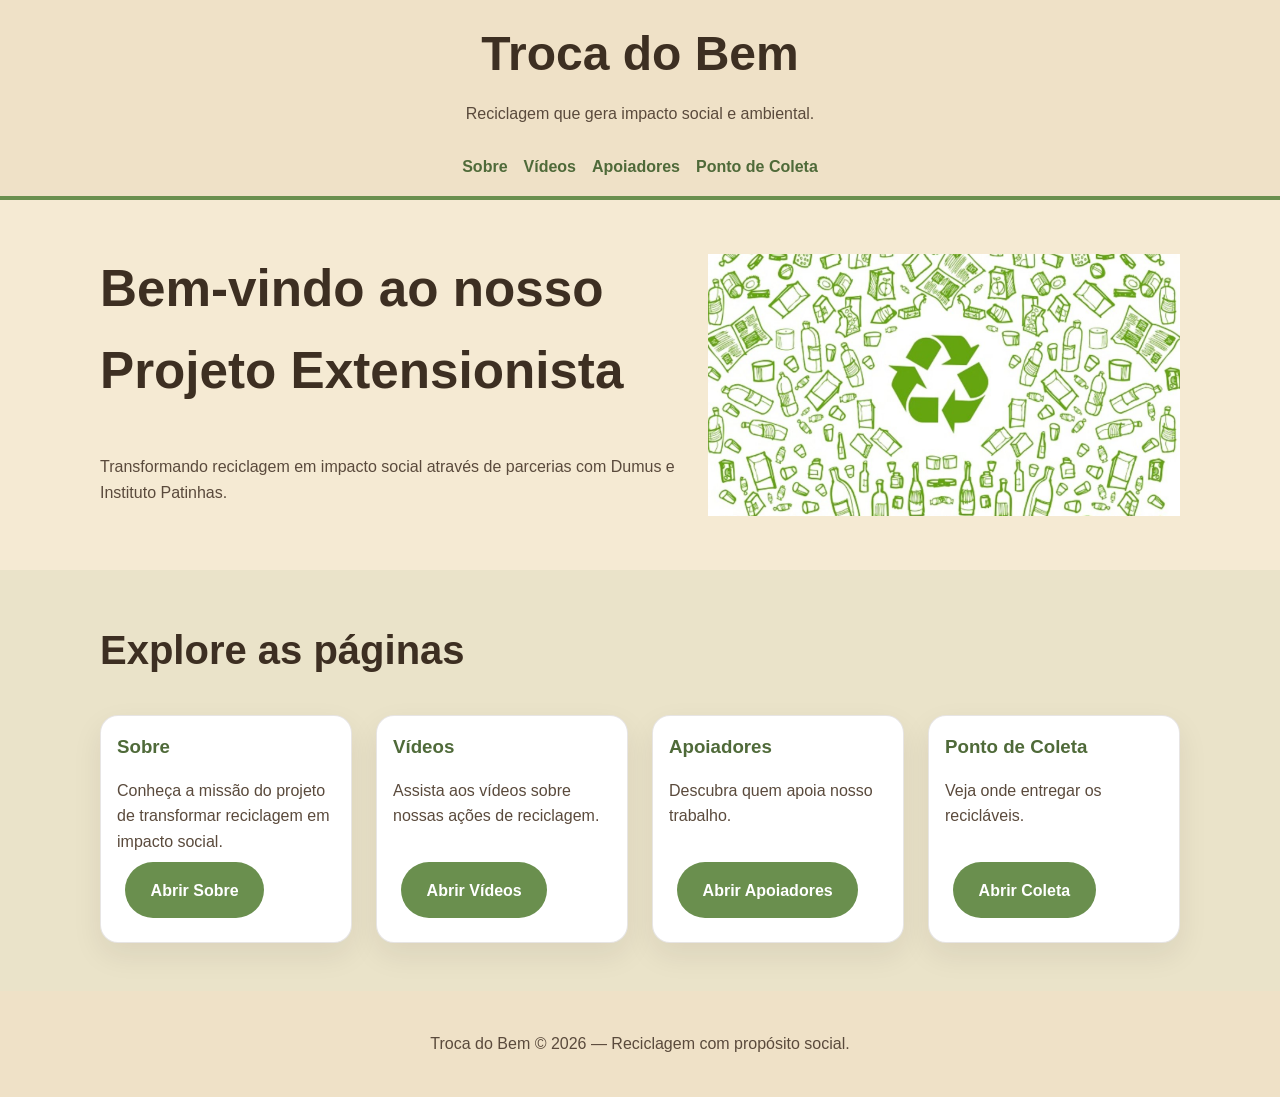
<file: index.html>
<!DOCTYPE html>
<html lang="pt-BR">
<head>
  <meta charset="UTF-8">
  <meta name="viewport" content="width=device-width, initial-scale=1.0">
  <title>Troca do Bem</title>
  <link rel="stylesheet" href="styles.css">
   <link rel="icon" type="image/x-icon" href="https://encrypted-tbn0.gstatic.com/images?q=tbn:ANd9GcQZ1D52tYzVsmwzxXEYcS22fp1oZnCSaP7-TQ&s">
</head>
<body>
  <header class="site-header">
    <div class="container">
      <div class="brand">
        <h1>Troca do Bem</h1>
        <p>Reciclagem que gera impacto social e ambiental.</p>
      </div>
      <button class="mobile-menu-toggle" type="button" aria-label="Abrir menu">
        <span></span>
        <span></span>
        <span></span>
      </button>
      <nav class="main-nav">
        <a href="sobre.html">Sobre</a>
        <!-- <a href="grupo.html">Grupo</a> -->
        <a href="videos.html">Vídeos</a>
        <a href="apoiadores.html">Apoiadores</a>
        <a href="coleta.html">Ponto de Coleta</a>
      </nav>
    </div>
  </header>

  <main>
    <section class="hero">
      <div class="container hero-content">
        <div>
          <h2>Bem-vindo ao nosso Projeto Extensionista</h2>
          <p>Transformando reciclagem em impacto social através de parcerias com Dumus e Instituto Patinhas.</p>
        </div>
        <img src="Imagem/capa-10.png" alt="Reciclagem e animais">
      </div>
    </section>

    <section class="section section-soft">
      <div class="container">
        <h2>Explore as páginas</h2>
        <div class="grid cards">
          <article class="card">
            <h3>Sobre</h3>
            <p>Conheça a missão do projeto de transformar reciclagem em impacto social.</p>
            <a class="button" href="sobre.html">Abrir Sobre</a>
          </article>
          <!--<article class="card">
            <h3>Dumus</h3>
            <p>Saiba como Dumus transforma reciclagem em remédios e assistência de saúde para a comunidade.</p>
            <a class="button" href="dumus.html">Abrir Dumus</a>
          </article>-->
          <!--<article class="card">
            <h3>Instituto Patinhas</h3>
            <p>Descubra como Instituto Patinhas usa reciclagem para cuidar de animais necessitados.</p>
            <a class="button" href="instituto-patinhas.html">Abrir Instituto Patinhas</a>
          </article>
          <article class="card">
            <h3>Grupo</h3>
            <p>Veja a equipe por trás do projeto extensionista.</p>
            <a class="button" href="grupo.html">Abrir Grupo</a>
          </article>-->
          <article class="card">
            <h3>Vídeos</h3>
            <p>Assista aos vídeos sobre nossas ações de reciclagem.</p>
            <a class="button" href="videos.html">Abrir Vídeos</a>
          </article>
          <article class="card">
            <h3>Apoiadores</h3>
            <p>Descubra quem apoia nosso trabalho.</p>
            <a class="button" href="apoiadores.html">Abrir Apoiadores</a>
          </article>
          <article class="card">
            <h3>Ponto de Coleta</h3>
            <p>Veja onde entregar os recicláveis.</p>
            <a class="button" href="coleta.html">Abrir Coleta</a>
          </article>
        </div>
      </div>
    </section>
  </main>

  <footer class="site-footer">
    <div class="container">
      <p>Troca do Bem © 2026 — Reciclagem com propósito social.</p>
    </div>
  </footer>
  <script src="scripts.js" defer></script>
</body>
</html>
</file>
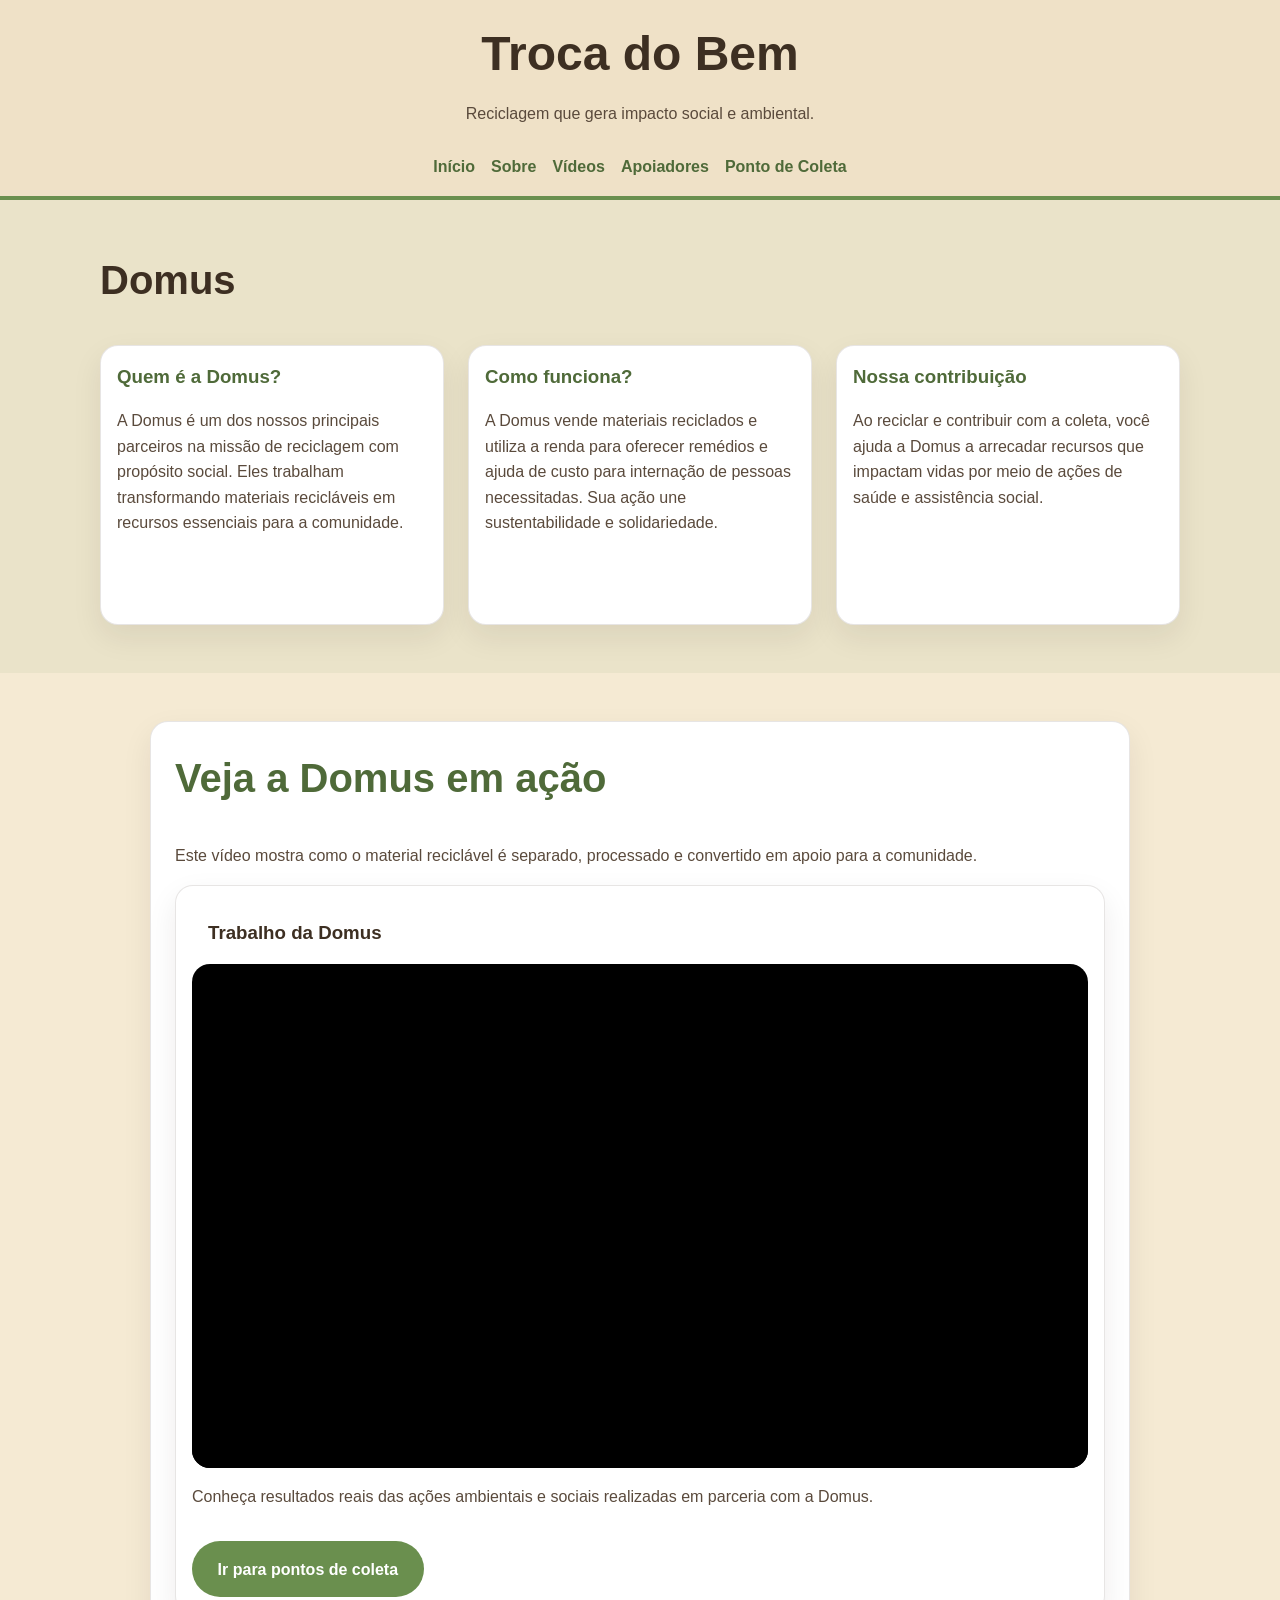
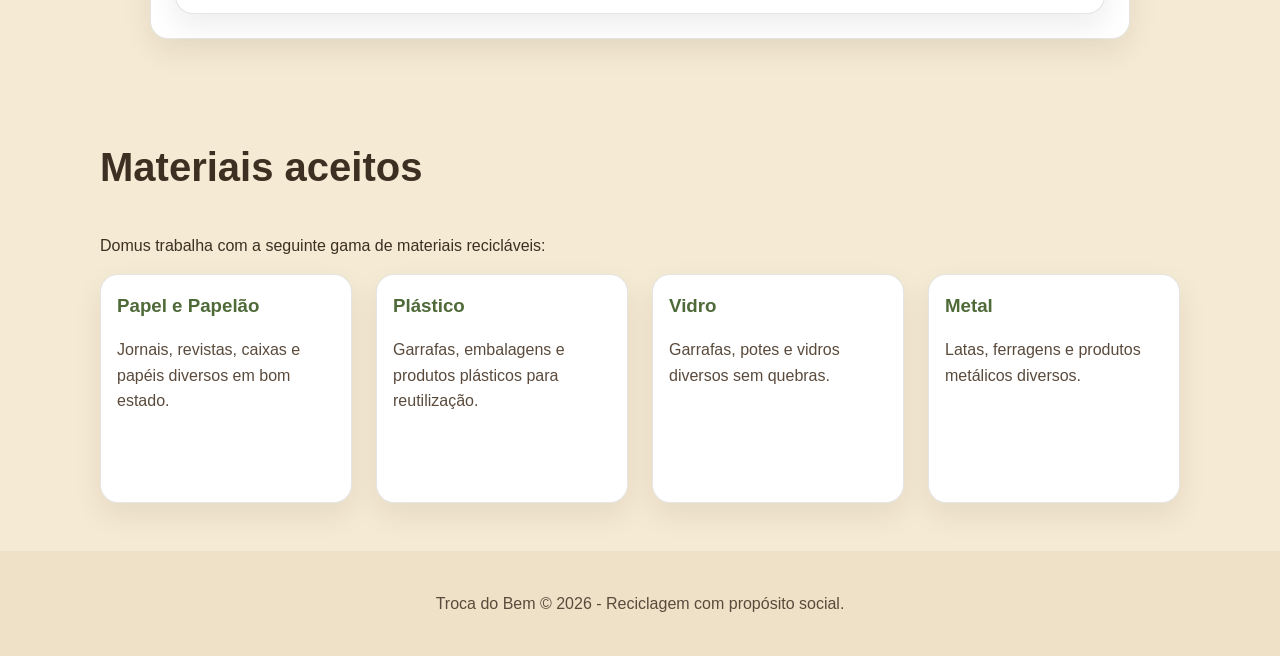
<file: dumus.html>
<!DOCTYPE html>
<html lang="pt-BR">
<head>
  <meta charset="UTF-8">
  <meta name="viewport" content="width=device-width, initial-scale=1.0">
  <title>Dumus | Troca do Bem</title>
  <link rel="stylesheet" href="styles.css">
  <link rel="icon" type="image/x-icon" href="https://encrypted-tbn0.gstatic.com/images?q=tbn:ANd9GcQZ1D52tYzVsmwzxXEYcS22fp1oZnCSaP7-TQ&s">
</head>
<body>
  <header class="site-header">
    <div class="container">
      <div class="brand">
        <h1>Troca do Bem</h1>
        <p>Reciclagem que gera impacto social e ambiental.</p>
      </div>
      <button class="mobile-menu-toggle" type="button" aria-label="Abrir menu">
        <span></span>
        <span></span>
        <span></span>
      </button>
      <nav class="main-nav">
        <a href="index.html">In&iacute;cio</a>
        <a href="sobre.html">Sobre</a>
        <a href="videos.html">V&iacute;deos</a>
        <a href="apoiadores.html">Apoiadores</a>
        <a href="coleta.html">Ponto de Coleta</a>
      </nav>
    </div>
  </header>

  <main>
    <section class="section section-soft">
      <div class="container">
        <h2>Domus</h2>
        <div class="grid cards">
          <article class="card">
            <h3>Quem &eacute; a Domus?</h3>
            <p>A Domus &eacute; um dos nossos principais parceiros na miss&atilde;o de reciclagem com prop&oacute;sito social. Eles trabalham transformando materiais recicl&aacute;veis em recursos essenciais para a comunidade.</p>
          </article>
          <article class="card">
            <h3>Como funciona?</h3>
            <p>A Domus vende materiais reciclados e utiliza a renda para oferecer rem&eacute;dios e ajuda de custo para interna&ccedil;&atilde;o de pessoas necessitadas. Sua a&ccedil;&atilde;o une sustentabilidade e solidariedade.</p>
          </article>
          <article class="card">
            <h3>Nossa contribui&ccedil;&atilde;o</h3>
            <p>Ao reciclar e contribuir com a coleta, voc&ecirc; ajuda a Domus a arrecadar recursos que impactam vidas por meio de a&ccedil;&otilde;es de sa&uacute;de e assist&ecirc;ncia social.</p>
          </article>
        </div>
      </div>
    </section>

    <section class="section dumus-info-section">
      <div class="container">
        <div class="dumus-video-info">
          <h2>Veja a Domus em a&ccedil;&atilde;o</h2>
          <p>Este v&iacute;deo mostra como o material recicl&aacute;vel &eacute; separado, processado e convertido em apoio para a comunidade.</p>
          
          <article class="video-card dumus-video-card">
            <h3>Trabalho da Domus</h3>
            <video controls preload="metadata" poster="https://via.placeholder.com/800x450?text=Video+Domus">
              <source src="Videos/DOMUS-COM-IMAGENS.mp4" type="video/mp4">
              Seu navegador n&atilde;o suporta v&iacute;deo HTML5.
            </video>
          <p>Conhe&ccedil;a resultados reais das a&ccedil;&otilde;es ambientais e sociais realizadas em parceria com a Domus.</p>
          <a class="button" href="coleta.html">Ir para pontos de coleta</a>
          </article>
        </div>
      </div>
      </section>

    <section class="section">
      <div class="container">
        <h2>Materiais aceitos</h2>
        <p>Domus trabalha com a seguinte gama de materiais recicl&aacute;veis:</p>
        <div class="grid cards">
          <div class="card">
            <h3>Papel e Papel&atilde;o</h3>
            <p>Jornais, revistas, caixas e pap&eacute;is diversos em bom estado.</p>
          </div>
          <div class="card">
            <h3>Pl&aacute;stico</h3>
            <p>Garrafas, embalagens e produtos pl&aacute;sticos para reutiliza&ccedil;&atilde;o.</p>
          </div>
          <div class="card">
            <h3>Vidro</h3>
            <p>Garrafas, potes e vidros diversos sem quebras.</p>
          </div>
          <div class="card">
            <h3>Metal</h3>
            <p>Latas, ferragens e produtos met&aacute;licos diversos.</p>
          </div>
        </div>
      </div>
    </section>
  </main>

  <footer class="site-footer">
    <div class="container">
      <p>Troca do Bem &copy; 2026 - Reciclagem com prop&oacute;sito social.</p>
    </div>
  </footer>
  <script src="scripts.js" defer></script>
</body>
</html>
</file>
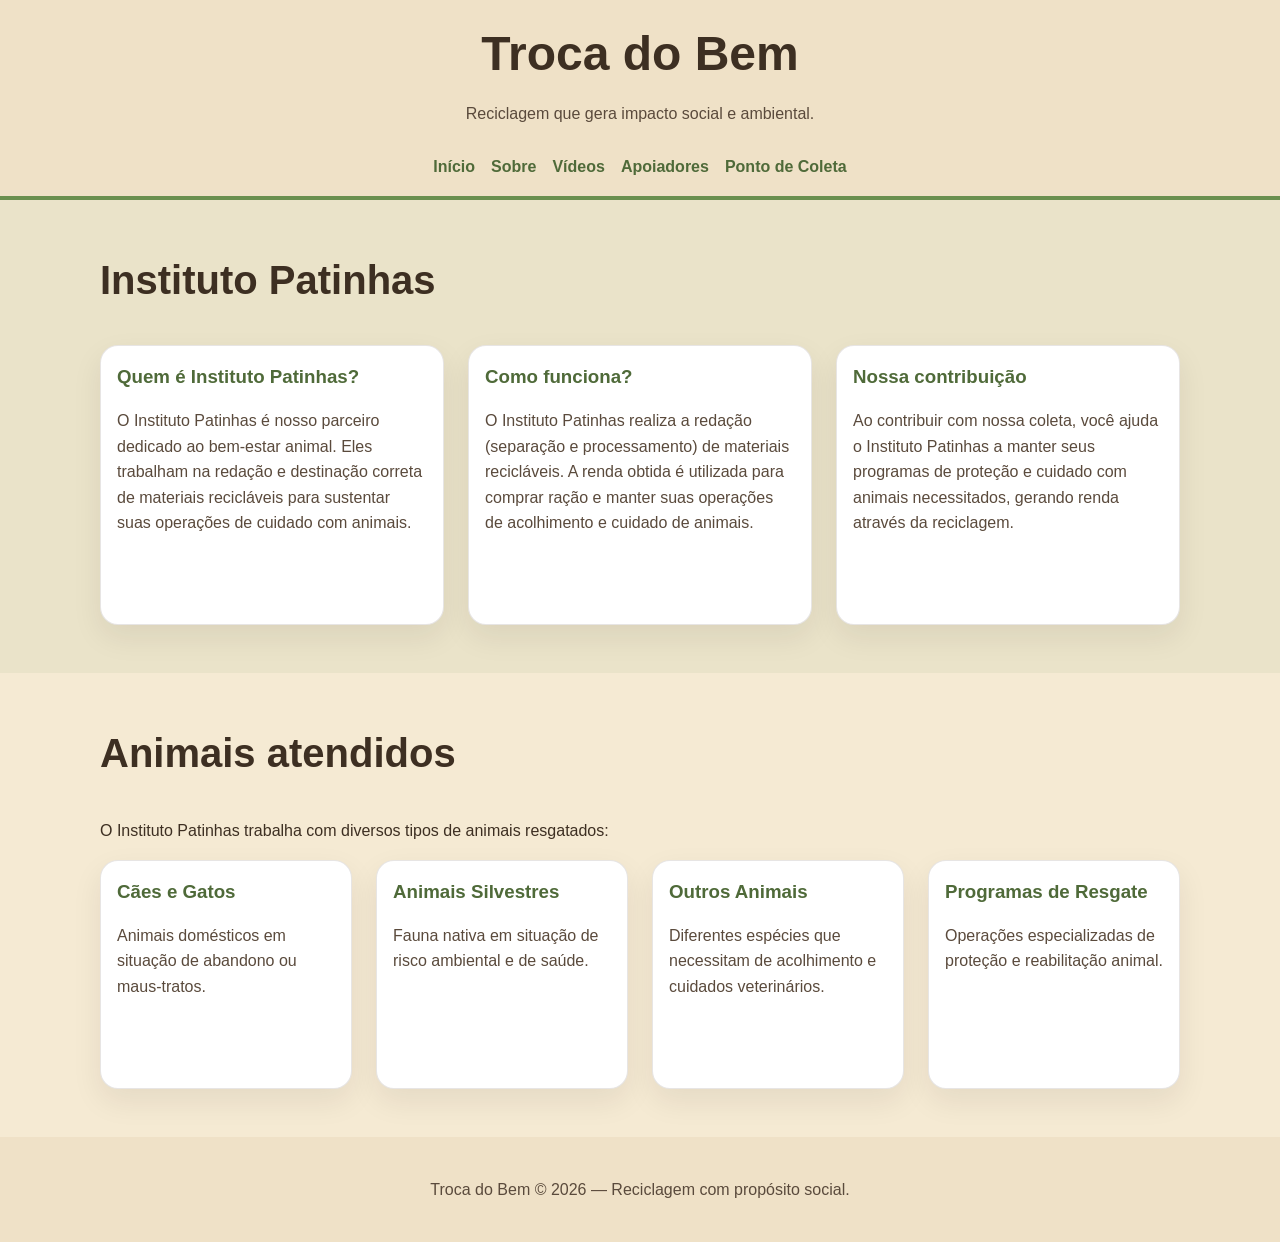
<file: instituto-patinhas.html>
<!DOCTYPE html>
<html lang="pt-BR">
<head>
  <meta charset="UTF-8">
  <meta name="viewport" content="width=device-width, initial-scale=1.0">
  <title>Instituto Patinhas | Troca do Bem</title>
  <link rel="stylesheet" href="styles.css">
   <link rel="icon" type="image/x-icon" href="https://encrypted-tbn0.gstatic.com/images?q=tbn:ANd9GcQZ1D52tYzVsmwzxXEYcS22fp1oZnCSaP7-TQ&s">
</head>
<body>
  <header class="site-header">
    <div class="container">
      <div class="brand">
        <h1>Troca do Bem</h1>
        <p>Reciclagem que gera impacto social e ambiental.</p>
      </div>
      <button class="mobile-menu-toggle" type="button" aria-label="Abrir menu">
        <span></span>
        <span></span>
        <span></span>
      </button>
      <nav class="main-nav">
        <a href="index.html">Início</a>
        <a href="sobre.html">Sobre</a>
        <!-- <a href="grupo.html">Grupo</a> -->
        <a href="videos.html">Vídeos</a>
        <a href="apoiadores.html">Apoiadores</a>
        <a href="coleta.html">Ponto de Coleta</a>
      </nav>
    </div>
  </header>

  <main>
    <section class="section section-soft">
      <div class="container">
        <h2>Instituto Patinhas</h2>
        <div class="grid cards">
          <article class="card">
            <h3>Quem é Instituto Patinhas?</h3>
            <p>O Instituto Patinhas é nosso parceiro dedicado ao bem-estar animal. Eles trabalham na redação e destinação correta de materiais recicláveis para sustentar suas operações de cuidado com animais.</p>
          </article>
          <article class="card">
            <h3>Como funciona?</h3>
            <p>O Instituto Patinhas realiza a redação (separação e processamento) de materiais recicláveis. A renda obtida é utilizada para comprar ração e manter suas operações de acolhimento e cuidado de animais.</p>
          </article>
          <article class="card">
            <h3>Nossa contribuição</h3>
            <p>Ao contribuir com nossa coleta, você ajuda o Instituto Patinhas a manter seus programas de proteção e cuidado com animais necessitados, gerando renda através da reciclagem.</p>
          </article>
        </div>
      </div>
    </section>

    <section class="section">
      <div class="container">
        <h2>Animais atendidos</h2>
        <p>O Instituto Patinhas trabalha com diversos tipos de animais resgatados:</p>
        <div class="grid cards">
          <div class="card">
            <h3>Cães e Gatos</h3>
            <p>Animais domésticos em situação de abandono ou maus-tratos.</p>
          </div>
          <div class="card">
            <h3>Animais Silvestres</h3>
            <p>Fauna nativa em situação de risco ambiental e de saúde.</p>
          </div>
          <div class="card">
            <h3>Outros Animais</h3>
            <p>Diferentes espécies que necessitam de acolhimento e cuidados veterinários.</p>
          </div>
          <div class="card">
            <h3>Programas de Resgate</h3>
            <p>Operações especializadas de proteção e reabilitação animal.</p>
          </div>
        </div>
      </div>
    </section>
  </main>

  <footer class="site-footer">
    <div class="container">
      <p>Troca do Bem © 2026 — Reciclagem com propósito social.</p>
    </div>
  </footer>
  <script src="scripts.js" defer></script>
</body>
</html>
</file>
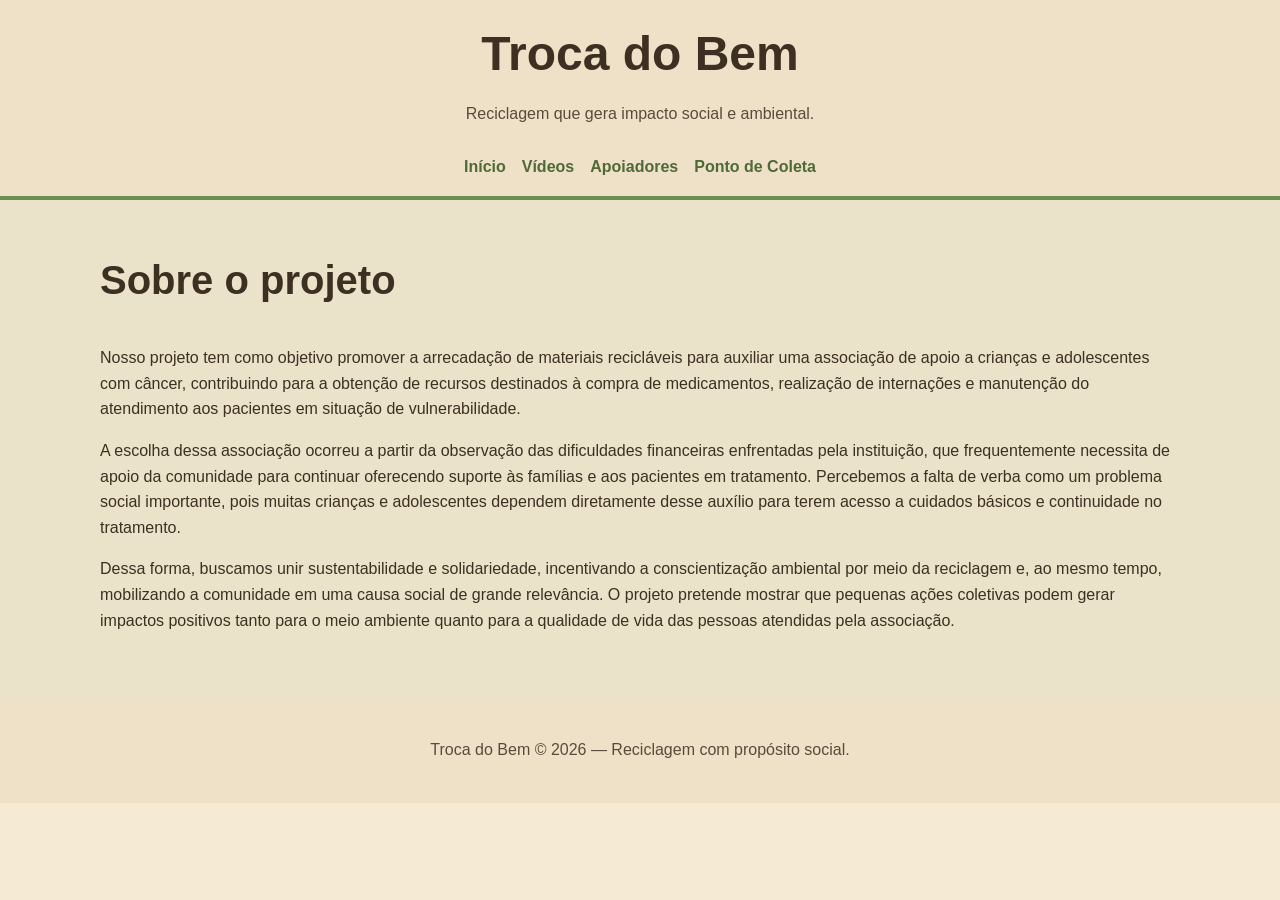
<file: sobre.html>
<!DOCTYPE html>
<html lang="pt-BR">
<head>
  <meta charset="UTF-8">
  <meta name="viewport" content="width=device-width, initial-scale=1.0">
  <title>Sobre | Troca do Bem</title>
  <link rel="stylesheet" href="styles.css">
    <link rel="icon" type="image/x-icon" href="https://encrypted-tbn0.gstatic.com/images?q=tbn:ANd9GcQZ1D52tYzVsmwzxXEYcS22fp1oZnCSaP7-TQ&s">
</head>
<body>
  <header class="site-header">
    <div class="container">
      <div class="brand">
        <h1>Troca do Bem</h1>
        <p>Reciclagem que gera impacto social e ambiental.</p>
      </div>
      <button class="mobile-menu-toggle" type="button" aria-label="Abrir menu">
        <span></span>
        <span></span>
        <span></span>
      </button>
      <nav class="main-nav">
        <a href="index.html">Início</a>
        <!-- <a href="grupo.html">Grupo</a> -->
        <a href="videos.html">Vídeos</a>
        <a href="apoiadores.html">Apoiadores</a>
        <a href="coleta.html">Ponto de Coleta</a>
      </nav>
    </div>
  </header>

  <main>
    <section class="section section-soft">
      <div class="container">
        <h2>Sobre o projeto</h2>
        <p>Nosso projeto tem como objetivo promover a arrecadação de materiais recicláveis para auxiliar uma associação de apoio a crianças e adolescentes com câncer, contribuindo para a obtenção de recursos destinados à compra de medicamentos, realização de internações e manutenção do atendimento aos pacientes em situação de vulnerabilidade.</p>
        <p>A escolha dessa associação ocorreu a partir da observação das dificuldades financeiras enfrentadas pela instituição, que frequentemente necessita de apoio da comunidade para continuar oferecendo suporte às famílias e aos pacientes em tratamento. Percebemos a falta de verba como um problema social importante, pois muitas crianças e adolescentes dependem diretamente desse auxílio para terem acesso a cuidados básicos e continuidade no tratamento.</p>
        <p>Dessa forma, buscamos unir sustentabilidade e solidariedade, incentivando a conscientização ambiental por meio da reciclagem e, ao mesmo tempo, mobilizando a comunidade em uma causa social de grande relevância. O projeto pretende mostrar que pequenas ações coletivas podem gerar impactos positivos tanto para o meio ambiente quanto para a qualidade de vida das pessoas atendidas pela associação.</p>
    </section>
  </main>

  <footer class="site-footer">
    <div class="container">
      <p>Troca do Bem © 2026 — Reciclagem com propósito social.</p>
    </div>
  </footer>
  <script src="scripts.js" defer></script>
</body>
</html>
</file>
<file: styles.css>
:root {
  --bg: #f5ead3;
  --surface: #efe1c7;
  --text: #3d2f22;
  --muted: #5a4a3c;
  --accent: #6a8f4e;
  --accent-dark: #4f6a39;
}

* {
  box-sizing: border-box;
}

body {
  margin: 0;
  font-family: "Segoe UI", Tahoma, Geneva, Verdana, sans-serif;
  background: var(--bg);
  color: var(--text);
  line-height: 1.6;
}

img {
  max-width: 100%;
  display: block;
}

.container {
  width: min(1080px, calc(100% - 2rem));
  margin: 0 auto;
}

.site-header {
  background: var(--surface);
  border-bottom: 4px solid var(--accent);
  padding: 1rem 0;
  position: relative;
}

.site-header .container {
  display: flex;
  flex-direction: column;
  align-items: center;
  gap: 0.75rem;
}

.brand {
  text-align: center;
}

.brand h1 {
  margin: 0;
  font-size: clamp(2rem, 4vw, 3rem);
  color: var(--text);
}

.brand p {
  margin: 0.5rem 0 0;
  color: var(--muted);
}

.main-nav {
  margin-top: 1rem;
  display: flex;
  justify-content: center;
  flex-wrap: wrap;
  gap: 1rem;
}

.main-nav a {
  color: var(--accent-dark);
  text-decoration: none;
  font-weight: 600;
}

.mobile-menu-toggle {
  display: none;
  background: transparent;
  border: none;
  cursor: pointer;
  padding: 0.5rem;
}

.mobile-menu-toggle span {
  display: block;
  width: 26px;
  height: 3px;
  background: var(--text);
  border-radius: 999px;
  margin: 4px 0;
  transition: transform 0.2s ease, opacity 0.2s ease;
}

.mobile-menu-toggle.open span:nth-child(1) {
  transform: translateY(7px) rotate(45deg);
}

.mobile-menu-toggle.open span:nth-child(2) {
  opacity: 0;
}

.mobile-menu-toggle.open span:nth-child(3) {
  transform: translateY(-7px) rotate(-45deg);
}

.hero {
  padding: 3rem 0;
}

.hero-content {
  display: grid;
  grid-template-columns: 1.1fr 0.9fr;
  align-items: center;
  gap: 2rem;
}

.hero h2 {
  margin-top: 0;
  font-size: clamp(2rem, 4vw, 3.2rem);
  color: var(--text);
}

.hero p {
  color: var(--muted);
}

.button {
  display: inline-block;
  margin-top: 1rem;
  padding: 0.95rem 1.6rem;
  background: var(--accent);
  color: white;
  border-radius: 999px;
  text-decoration: none;
  font-weight: 700;
}

.button-outline {
  background: transparent;
  color: var(--accent-dark);
  border: 2px solid var(--accent);
}

.section {
  padding: 3rem 0;
}

.section-soft {
  background: rgba(106, 143, 78, 0.08);
}

.section h2 {
  margin-top: 0;
  font-size: clamp(1.9rem, 4vw, 2.5rem);
  color: var(--text);
}

.grid {
  display: grid;
  gap: 1.5rem;
}

.cards {
  grid-template-columns: repeat(auto-fit, minmax(220px, 1fr));
}

.card,
.supporter-card {
  background: white;
  border: 1px solid rgba(61, 47, 34, 0.12);
  border-radius: 18px;
  overflow: hidden;
  box-shadow: 0 12px 30px rgba(34, 30, 22, 0.08);
  position: relative;
  padding-bottom: 4.5rem;
}

.card .button {
  position: absolute;
  left: 1.5rem;
  bottom: 1.5rem;
  margin-top: 0;
}

.card h3,
.supporter-card h3 {
  margin: 1rem;
  color: var(--accent-dark);
}

.card p,
.supporter-card p {
  margin: 0 1rem 1rem;
  color: var(--muted);
}

.video-section .video-wrapper {
  margin-top: 0.75rem;
  position: relative;
  aspect-ratio: 16 / 9;
  max-width: 100%;
  background: #000;
}

.video-section iframe {
  position: absolute;
  inset: 0;
  width: 100%;
  height: 100%;
}

.group-video {
  margin-top: 1.5rem;
  background: white;
  border: 1px solid rgba(61, 47, 34, 0.12);
  border-radius: 18px;
  padding: 1.5rem;
  box-shadow: 0 12px 30px rgba(34, 30, 22, 0.08);
}

.group-video h3,
.group-video p {
  margin: 0;
}

.group-video p {
  margin-top: 1rem;
  color: var(--muted);
}

.video-card h3,
.video-card p {
  margin: 1rem;
}

.video-card p {
  color: var(--muted);
}

.video-card {
  background: white;
  border: 1px solid rgba(61, 47, 34, 0.12);
  border-radius: 18px;
  box-shadow: 0 12px 30px rgba(34, 30, 22, 0.08);
  overflow: hidden;
  padding: 1rem;
}

.video-card video {
  display: block;
  width: 100%;
  max-width: 100%;
  aspect-ratio: 16 / 9;
  border-radius: 18px;
  margin: 0 0 1rem;
  background: #000;
}

.group-video video,
.vertical-videos video {
  width: 100%;
}

.vertical-videos {
  display: grid;
  gap: 1.5rem;
  grid-template-columns: 1fr;
  align-items: start;
  max-width: 480px;
  margin: 0 auto;
}

.vertical-videos video {
  aspect-ratio: 9 / 16;
  object-fit: contain;
}

.videos-page .vertical-videos {
  max-width: 980px;
  grid-template-columns: 1fr;
}

.videos-page .video-card {
  height: 100%;
  display: flex;
  flex-direction: column;
}

.videos-page .video-card-featured {
  background: linear-gradient(180deg, #ffffff 0%, #f7f3e9 100%);
}

.videos-page .video-card video {
  aspect-ratio: 16 / 9;
  max-height: 640px;
  width: 100%;
  margin-inline: auto;
}

.video-card-links {
  margin-top: auto;
  display: flex;
  gap: 0.75rem;
  flex-wrap: wrap;
}

.video-card-links .button {
  margin-top: 0;
}

.dumus-video-info {
  background: white;
  border: 1px solid rgba(61, 47, 34, 0.12);
  border-radius: 18px;
  box-shadow: 0 12px 30px rgba(34, 30, 22, 0.08);
  padding: 1.5rem;
}

.dumus-info-section .dumus-video-info {
  max-width: 980px;
  margin: 0 auto;
}

.dumus-video-info h2 {
  margin-top: 0;
  color: var(--accent-dark);
}

.dumus-video-info p {
  margin: 0 0 1rem;
  color: var(--muted);
}

.dumus-video-card {
  margin: 0;
}

.dumus-video-section .dumus-video-card {
  max-width: 980px;
  margin: 0 auto;
}

.dumus-video-card video {
  aspect-ratio: 16 / 9;
  object-fit: contain;
  max-height: 640px;
  width: 100%;
  margin-inline: auto;
}

.carousel {
  position: relative;
  overflow: hidden;
  background: #fff;
  border: 1px solid rgba(61, 47, 34, 0.12);
  border-radius: 18px;
  box-shadow: 0 12px 30px rgba(34, 30, 22, 0.08);
}

.carousel-track {
  display: flex;
  transition: transform 0.4s ease;
  align-items: stretch;
}

.carousel-track > * {
  min-width: 100%;
}

.carousel-item,
.supporter-card {
  padding: 1.5rem;
}

.carousel-item h3,
.supporter-card h3 {
  margin: 0;
  color: var(--accent-dark);
}

.carousel-item p,
.supporter-card p {
  color: var(--muted);
  margin: 1rem 0 0;
}

.carousel-item video {
  width: 100%;
  border-radius: 14px;
  margin-top: 1rem;
  background: #000;
}

.carousel-controls {
  display: flex;
  align-items: center;
  justify-content: space-between;
  gap: 1rem;
  padding: 1rem 1.5rem 1.25rem;
}

.carousel-button {
  border: none;
  background: var(--accent);
  color: white;
  padding: 0.8rem 1rem;
  border-radius: 999px;
  cursor: pointer;
  font-size: 1rem;
}

.carousel-indicators {
  display: flex;
  gap: 0.5rem;
}

.carousel-indicator {
  width: 12px;
  height: 12px;
  border-radius: 50%;
  border: 1px solid var(--accent);
  background: transparent;
  cursor: pointer;
}

.carousel-indicator.active {
  background: var(--accent);
}

.coleta-grid {
  display: grid;
  grid-template-columns: 1.1fr 0.9fr;
  gap: 1.5rem;
  align-items: start;
}

.coleta-list {
  display: grid;
  gap: 1rem;
}

.coleta-card {
  padding: 1.4rem;
  background: var(--surface);
  border-radius: 18px;
  border: 1px solid rgba(61, 47, 34, 0.08);
}

.coleta-card h3 {
  margin: 0 0 0.75rem;
  color: var(--accent-dark);
}

.coleta-card p {
  margin: 0.45rem 0;
  color: var(--muted);
  line-height: 1.6;
}

.coleta-photo img,
.coleta-map iframe {
  width: 100%;
  border-radius: 18px;
  border: 1px solid rgba(61, 47, 34, 0.12);
}

.coleta-map iframe {
  min-height: 360px;
}

.coleta-slide .slide-grid {
  display: grid;
  gap: 1.5rem;
  grid-template-columns: 1fr 1fr;
  align-items: start;
}

.coleta-slide .slide-info p {
  margin: 0.75rem 0;
  color: var(--muted);
  line-height: 1.6;
}

.coleta-slide .slide-visual iframe {
  width: 100%;
  border-radius: 18px;
  border: 1px solid rgba(61, 47, 34, 0.12);
  min-height: 280px;
  margin-top: 0;
}

.image-carousel .carousel-item {
  padding: 0;
}

.image-carousel .image-slide img {
  width: 100%;
  height: 280px;
  object-fit: cover;
  border-radius: 18px;
  display: block;
}

.image-carousel .carousel-controls {
  margin-top: 1rem;
}

@media (max-width: 900px) {
  .coleta-slide .slide-grid {
    grid-template-columns: 1fr;
  }
}

.carousel-track {
  display: flex;
  transition: transform 0.4s ease;
}

.carousel-item {
  min-width: 100%;
  padding: 1.5rem;
}

.carousel-item h3 {
  margin: 0;
  color: var(--accent-dark);
}

.carousel-item p {
  color: var(--muted);
  margin: 1rem 0 0;
}

.carousel-item video {
  width: 100%;
  border-radius: 14px;
  margin-top: 1rem;
  background: #000;
}

.carousel-controls {
  display: flex;
  align-items: center;
  justify-content: space-between;
  gap: 1rem;
  padding: 1rem 1.5rem 1.25rem;
}

.carousel-button {
  border: none;
  background: var(--accent);
  color: white;
  padding: 0.8rem 1rem;
  border-radius: 999px;
  cursor: pointer;
  font-size: 1rem;
}

.carousel-indicators {
  display: flex;
  gap: 0.5rem;
}

.carousel-indicator {
  width: 12px;
  height: 12px;
  border-radius: 50%;
  border: 1px solid var(--accent);
  background: transparent;
  cursor: pointer;
}

.carousel-indicator.active {
  background: var(--accent);
}

.coleta-grid {
  display: grid;
  grid-template-columns: 1.1fr 0.9fr;
  gap: 1.5rem;
  align-items: start;
}

.coleta-list {
  display: grid;
  gap: 1rem;
}

.coleta-card {
  padding: 1.4rem;
  background: var(--surface);
  border-radius: 18px;
  border: 1px solid rgba(61, 47, 34, 0.08);
}

.coleta-card h3 {
  margin: 0 0 0.75rem;
  color: var(--accent-dark);
}

.coleta-card p {
  margin: 0.45rem 0;
  color: var(--muted);
  line-height: 1.6;
}

.coleta-photo img,
.coleta-map iframe {
  width: 100%;
  border-radius: 18px;
  border: 1px solid rgba(61, 47, 34, 0.12);
}

.coleta-map iframe {
  min-height: 360px;
}

.supporters {
  grid-template-columns: repeat(auto-fit, minmax(220px, 1fr));
}

.coleta-wrapper {
  display: grid;
  grid-template-columns: 1.1fr 0.9fr;
  gap: 2rem;
  align-items: center;
}

.coleta-info p {
  margin: 0.75rem 0;
}

.site-footer {
  padding: 1.5rem 0;
  text-align: center;
  background: var(--surface);
  color: var(--muted);
}

@media (max-width: 1100px) {
  .coleta-grid {
    grid-template-columns: 1fr;
  }
}

@media (max-width: 800px) {
  .hero-content,
  .coleta-wrapper {
    grid-template-columns: 1fr;
  }

  .main-nav {
    flex-direction: column;
  }
}

@media (max-width: 800px) {
  .mobile-menu-toggle {
    display: block;
    position: absolute;
    top: 1rem;
    right: 1rem;
  }

  .main-nav {
    display: none;
    position: absolute;
    top: calc(100% + 0.5rem);
    left: 0;
    right: 0;
    margin-top: 0;
    flex-direction: column;
    align-items: stretch;
    padding: 1rem;
    gap: 0.75rem;
    background: var(--surface);
    border-top: 1px solid rgba(61, 47, 34, 0.12);
    box-shadow: 0 12px 30px rgba(34, 30, 22, 0.08);
    z-index: 10;
  }

  .main-nav.open {
    display: flex;
  }

  .main-nav a {
    width: 100%;
    text-align: center;
    padding: 0.85rem 1rem;
    background: rgba(106, 143, 78, 0.1);
    border-radius: 999px;
  }
  .vertical-videos {
    grid-template-columns: 1fr;
    max-width: none;
  }

  .vertical-videos .video-card {
    width: 100%;
    max-width: 430px;
    margin: 0 auto;
    padding: 0.75rem;
  }

  .vertical-videos .video-card h3,
  .vertical-videos .video-card p {
    margin: 0.75rem;
  }

  .vertical-videos video {
    max-height: 62vh;
    object-fit: contain;
  }

  .videos-page .vertical-videos {
    grid-template-columns: 1fr;
    max-width: none;
  }

  .videos-page .video-card {
    max-width: 360px;
    margin: 0 auto;
    width: 100%;
  }

  .videos-page .video-card video,
  .dumus-video-card video {
    aspect-ratio: 9 / 16;
    width: min(100%, 300px);
    max-width: 300px;
    max-height: 62vh;
    margin: 0 auto 0.9rem;
  }

  .video-card-links {
    flex-direction: column;
  }

  .video-card-links .button {
    width: 100%;
    text-align: center;
  }

  .dumus-info-section .dumus-video-info {
    max-width: 430px;
  }

  .dumus-video-section .dumus-video-card {
    max-width: 360px;
  }
}
</file>
